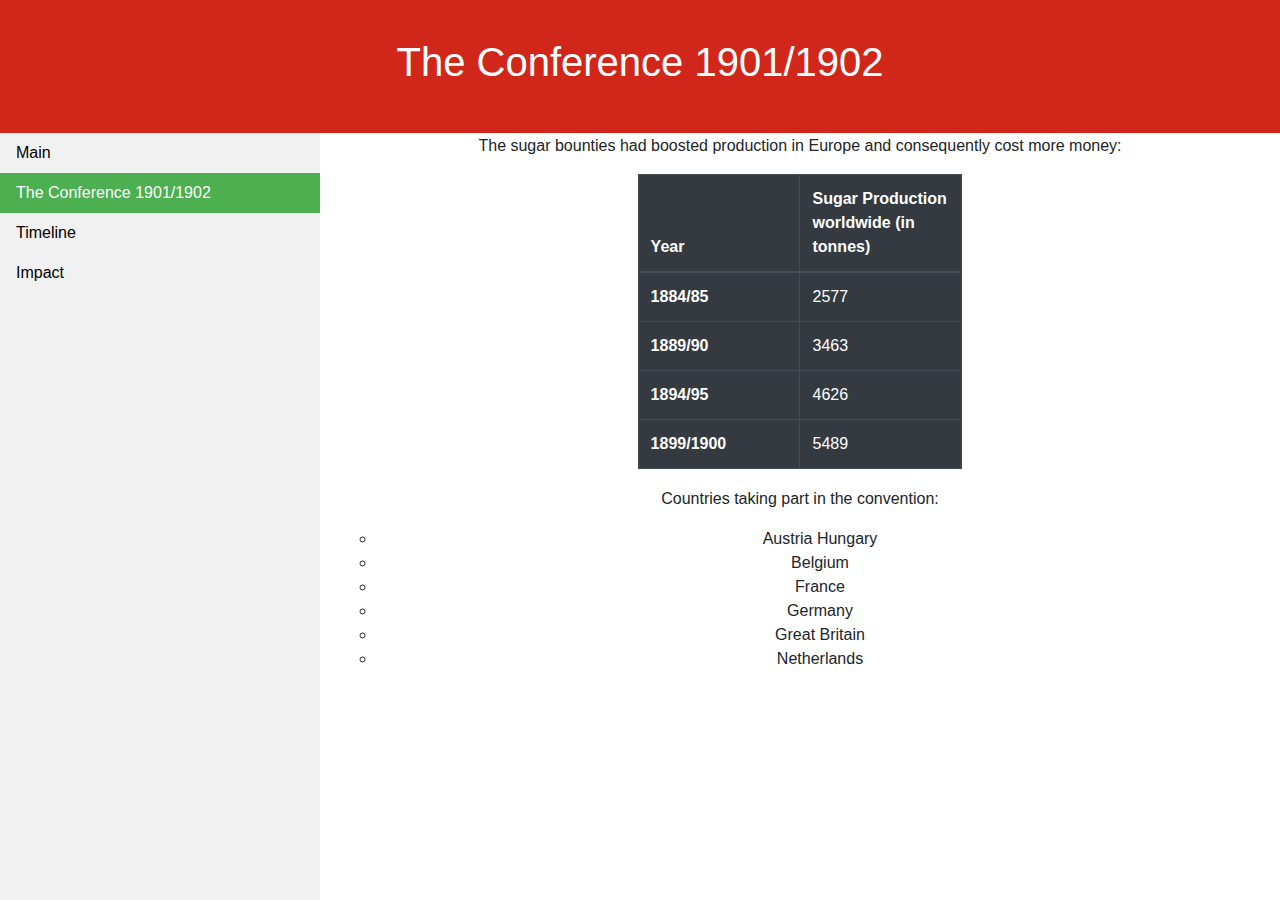
<file: templates/conference.html>
<!DOCTYPE html>
<html>
    <head>
        <title>Conference</title>
        <link href="../static/styles.css" type="text/css" rel="stylesheet">
        <link rel="stylesheet" href="https://stackpath.bootstrapcdn.com/bootstrap/4.4.1/css/bootstrap.min.css" integrity="sha384-Vkoo8x4CGsO3+Hhxv8T/Q5PaXtkKtu6ug5TOeNV6gBiFeWPGFN9MuhOf23Q9Ifjh" crossorigin="anonymous">
<style>
        <body> {
      background-color: lightgreen;
    }

    @media only screen and (max-width: 600px) {
      <body> {
        background-color: lightblue;
      }
    }
</style>
    </head>
    <body>
      <div class="header" style="background: #d1271b;">
        <h1>The Conference 1901/1902</h1>
      </div>
      <ul>
        <li><a href="index.html">Main</a></li>
        <li><a class="active" >The Conference 1901/1902</a></li>
        <li><a href="timeline.html">Timeline</a></li>
        <li><a href="impact.html">Impact</a></li>
      </ul>
      <div style="margin-left:25%;padding:1px 16px;height:50%;">
      <p>The sugar bounties had boosted production in Europe and consequently cost more money:</p>
      <table style="width:35%; margin-left: auto; margin-right: auto;"
      class="table table-bordered table-hover table-dark">
      <thead>
        <tr>
          <th scope="col" width=50%>Year</th>
          <th scope="col">Sugar Production worldwide (in tonnes)</th>
        </tr>
      </thead>
      <tbody>
        <tr>
          <th scope="row">1884/85</th>
          <td>2577</td>
        </tr>
        <tr>
          <th scope="row">1889/90</th>
          <td>3463</td>
        </tr>
        <tr>
          <th scope="row">1894/95</th>
          <td>4626</td>
        </tr>
        <tr>
          <th scope="row">1899/1900</th>
          <td>5489</td>
        </tr>
      </tbody>
      </table>
      </div>
      <div style="margin-left:25%;padding:1px 16px;height:50%;">
        <p>Countries taking part in the convention:</p>
        <ol id="a">
        <li>Austria Hungary</li>
        <li>Belgium</li>
        <li>France</li>
        <li>Germany</li>
        <li>Great Britain</li>
        <li>Netherlands</li>
      </ol>
      </div>

    </body>
</html>
</file>
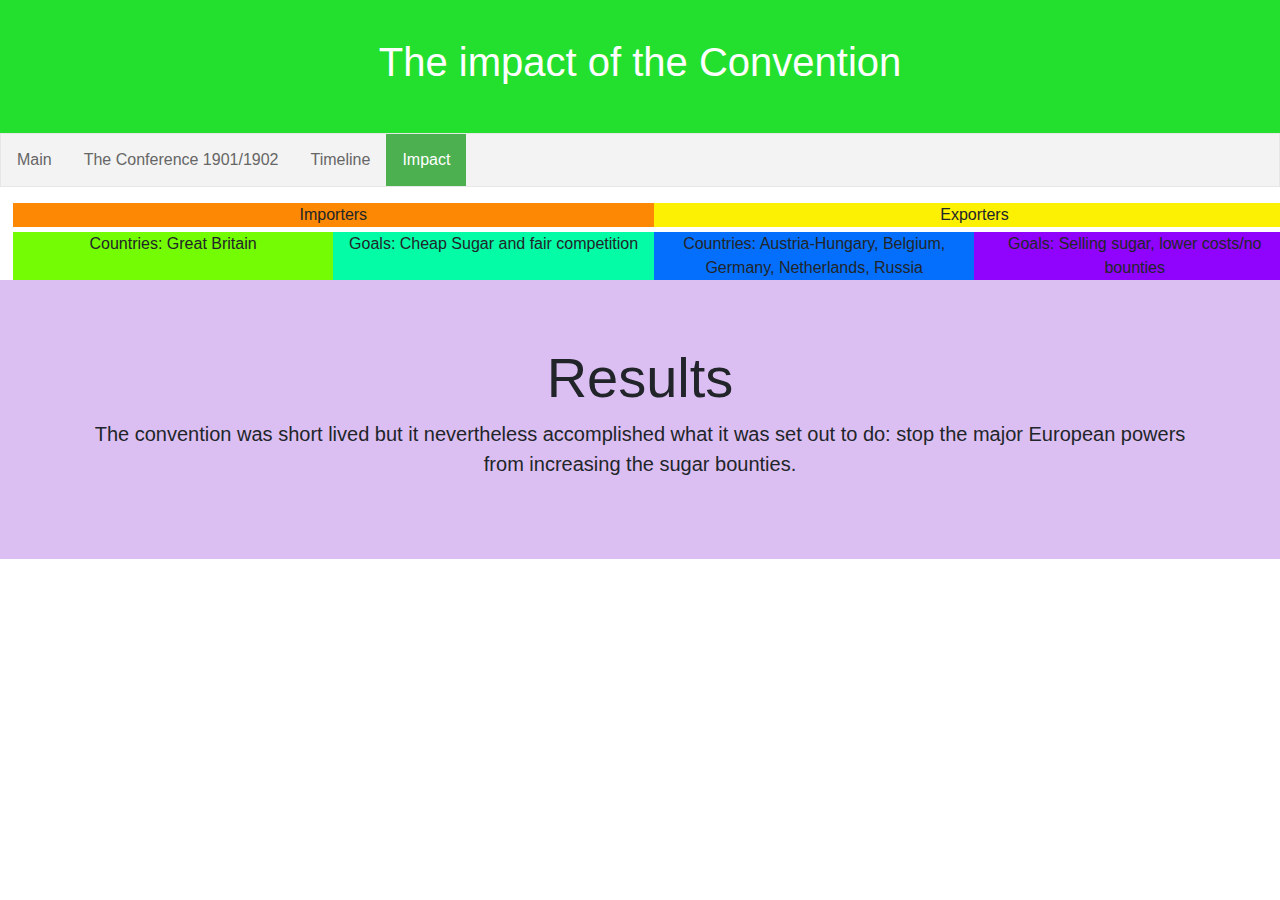
<file: templates/impact.html>
<!DOCTYPE html>
<html>
    <head>
        <title>Impact</title>
        <link href="../static/style.css" type="text/css" rel="stylesheet">
        <link rel="stylesheet" href="https://stackpath.bootstrapcdn.com/bootstrap/4.4.1/css/bootstrap.min.css" integrity="sha384-Vkoo8x4CGsO3+Hhxv8T/Q5PaXtkKtu6ug5TOeNV6gBiFeWPGFN9MuhOf23Q9Ifjh" crossorigin="anonymous">
    </head>
    <body>
      <div class="header" style="background: #24e02e;">
        <h1 class="h1">The impact of the Convention</h1>
      </div>
      <ul>
        <li><a href="index.html">Main</a></li>
        <li><a href="conference.html" >The Conference 1901/1902</a></li>
        <li><a href="timeline.html">Timeline</a></li>
        <li><a class="active">Impact</a></li>
      </ul>
      <div class="row" style="margin-left:1%">
        <div class="col-sm-6" style="text-align: center; background-color: #fc8803;">Importers</div>
        <div class="col-sm-6" style="text-align: center; background-color: #fcf003">Exporters</div>
      </div>
      <div class="row" style="margin-left:1%; margin-top: 5px">
        <div class="col-sm-3" style="text-align: center; background-color: #73fc03">Countries: Great Britain</div>
        <div class="col-sm-3" style="text-align: center; background-color: #03fca5">Goals: Cheap Sugar and fair competition</div>
        <div class="col-sm-3" style="text-align: center; background-color: #036ffc">Countries: Austria-Hungary, Belgium, Germany, Netherlands, Russia</div>
        <div class="col-sm-3" style="text-align: center; background-color: #9003fc">Goals: Selling sugar, lower costs/no bounties</div>
      </div>
      <div class="jumbotron jumbotron-fluid" style="background-color: #dcbff2">
        <div class="container">
          <h1 class="display-4 h1">Results</h1>
          <p class="lead">The convention was short lived but it nevertheless accomplished what it was set out to do: stop the major European powers from increasing the sugar bounties.</p>
        </div>
      </div
    </body>
</file>
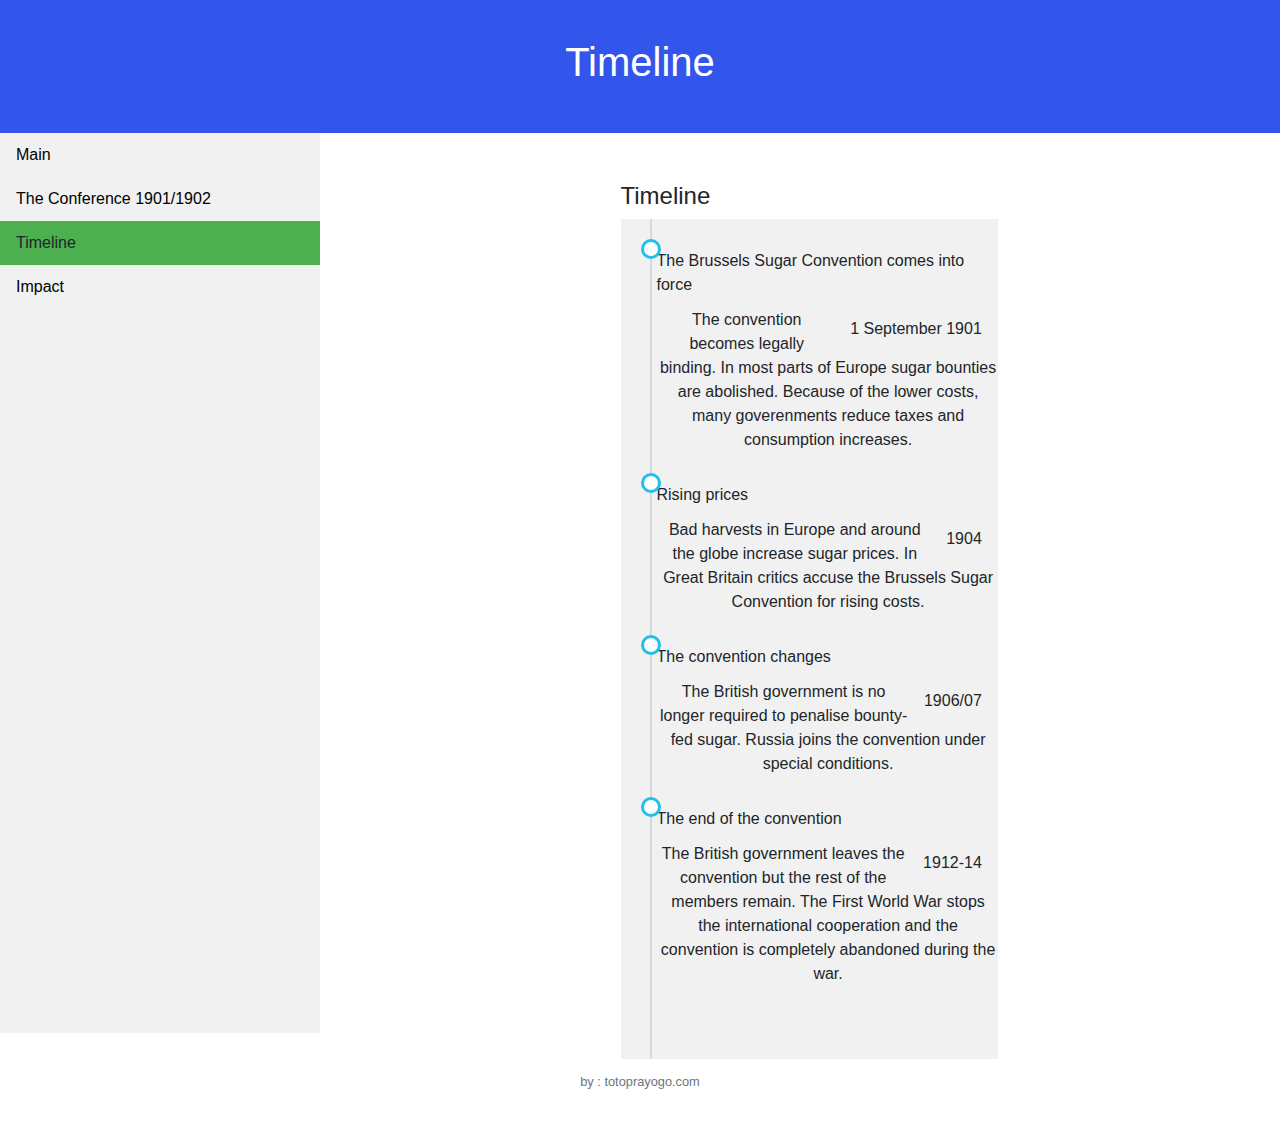
<file: templates/timeline.html>
<!DOCTYPE html>
<html>
    <head>
        <title>Timeline</title>
        <link href="../static/styles1.css" type="text/css" rel="stylesheet">
        <link rel="stylesheet" href="https://stackpath.bootstrapcdn.com/bootstrap/4.4.1/css/bootstrap.min.css" integrity="sha384-Vkoo8x4CGsO3+Hhxv8T/Q5PaXtkKtu6ug5TOeNV6gBiFeWPGFN9MuhOf23Q9Ifjh" crossorigin="anonymous">

      <link href="//maxcdn.bootstrapcdn.com/bootstrap/4.1.1/css/bootstrap.min.css" rel="stylesheet" id="bootstrap-css">
<script src="//maxcdn.bootstrapcdn.com/bootstrap/4.1.1/js/bootstrap.min.js"></script>
<script src="//cdnjs.cloudflare.com/ajax/libs/jquery/3.2.1/jquery.min.js"></script>
<!------ Include the above in your HEAD tag ---------->
</head>
<body>
  <div class="header" style="background: #3455eb;">
    <h1 id="convention">Timeline</h1>
  </div>
  <ul>
    <li><a href="index.html">Main</a></li>
    <li><a href="conference.html">The Conference 1901/1902</a></li>
    <li><a class="active">Timeline</a></li>
    <li><a href="impact.html">Impact</a></li>
  </ul>
<div class="container mt-5 mb-5" style="margin-left:25%;padding:1px 16px;height:50%;">
	<div class="row">
		<div class="col-md-6 offset-md-3">
			<h4>Timeline</h4>
			<ul class="timeline" style="width: 70%">
				<li>
					<a target="_blank">The Brussels Sugar Convention comes into force</a>
					<a class="float-right">1 September 1901</a>
					<p style="margin-left:5%;padding:1px">The convention becomes legally binding. In most parts of Europe sugar bounties are abolished. Because of the lower costs, many goverenments reduce taxes and consumption increases.</p>
				</li>
				<li>
					<a>Rising prices</a>
					<a class="float-right">1904</a>
					<p style="margin-left:5%;padding:1px">Bad harvests in Europe and around the globe increase sugar prices. In Great Britain critics accuse the Brussels Sugar Convention for rising costs.</p>
				</li>
				<li>
					<a >The convention changes</a>
					<a class="float-right">1906/07</a>
					<p style="margin-left:5%;padding:1px">The British government is no longer required to penalise bounty-fed sugar. Russia joins the convention under special conditions.</p>
				</li>
        <li>
					<a >The end of the convention</a>
					<a class="float-right">1912-14</a>
					<p style="margin-left:5%;padding:1px">The British government leaves the convention but the rest of the members remain. The First World War stops the international cooperation and the convention is completely abandoned during the war.</p>
				</li>
			</ul>
		</div>
	</div>
</div>

<div class="text-muted mt-5 mb-5 text-center small">by : <a class="text-muted" target="_blank" href="http://totoprayogo.com">totoprayogo.com</a></div>

    </body>
</html>
</file>
<file: static/styles.css>
#a {
  list-style-type: circle;
  text-align: center;
}

body {
  margin: 0;
}
.center {
  display: block;
  margin-left: auto;
  margin-right: auto;
  width: 50%;
}

h1, p {
    text-align: center;
}

/* Header/Logo Title */
.header {
  padding: 3%;
  text-align: center;
  color: white;
  font-size: 100%;
}


.footnote {
  margin-top: 100px;
}

ul.list-group {
  width:50%;
  margin-left: auto;
  margin-right: auto;
}

ul {
  list-style-type: none;
  margin-top: 0;
  padding: 0;
  width: 25%;
  background-color: #f1f1f1;
  position: fixed;
  height: 100%;
  overflow: auto;
}

li a {
  display: block;
  color: #000;
  padding: 8px 16px;
  text-decoration: none;
}

li a.active {
  background-color: #4CAF50;
  color: white;
}

li a:hover:not(.active) {
  background-color: #555;
  color: white;
}
</file>
<file: static/style.css>
@media only screen and (max-width: 768px) {
  /* For mobile phones: */
  [class*="col-"] {
    width: 100%;
  }
}

.center {
  display: block;
  margin-left: auto;
  margin-right: auto;
  width: 50%; }

.h1, .header, p {
  text-align: center; }

/* Header/Logo Title */
.header {
  padding: 3%;
  color: white;
  font-size: 100%; }

ul {
  list-style-type: none;
  margin: 0;
  padding: 0;
  overflow: hidden;
  border: 1px solid #e7e7e7;
  background-color: #f3f3f3; }

li {
  float: left; }

li a {
  display: block;
  color: #666;
  text-align: center;
  padding: 14px 16px;
  text-decoration: none; }

li a:hover:not(.active) {
  background-color: #ddd; }

li a.active {
  color: white;
  background-color: #4CAF50; }

/*# sourceMappingURL=style.css.map */
</file>
<file: static/styles1.css>
h1, p {
    text-align: center;
}

/* Header/Logo Title */
.header {
  padding: 3%;
  text-align: center;
  color: white;
  font-size: 100%;
}
ul.timeline {
    list-style-type: none;
    position: relative;
}
ul.timeline:before {
    content: ' ';
    background: #d4d9df;
    display: inline-block;
    position: absolute;
    left: 29px;
    width: 2px;
    height: 100%;
    z-index: 400;
}
ul.timeline > li {
    margin: 20px 0;
    padding-left: 20px;
}
ul.timeline > li:before {
    content: ' ';
    background: white;
    display: inline-block;
    position: absolute;
    border-radius: 50%;
    border: 3px solid #22c0e8;
    left: 20px;
    width: 20px;
    height: 20px;
    z-index: 400;
}

ul.list-group {
  width:50%;
  margin-left: auto;
  margin-right: auto;
}

ul {
  list-style-type: none;
  margin-top: 0;
  padding: 0;
  width: 25%;
  background-color: #f1f1f1;
  position: fixed;
  height: 100%;
  overflow: auto;
}

li a {
  display: block;
  color: #000;
  padding: 10px 16px;
  text-decoration: none;
}

li a.active {
  background-color: #4CAF50;
  color: white;
}
</file>
